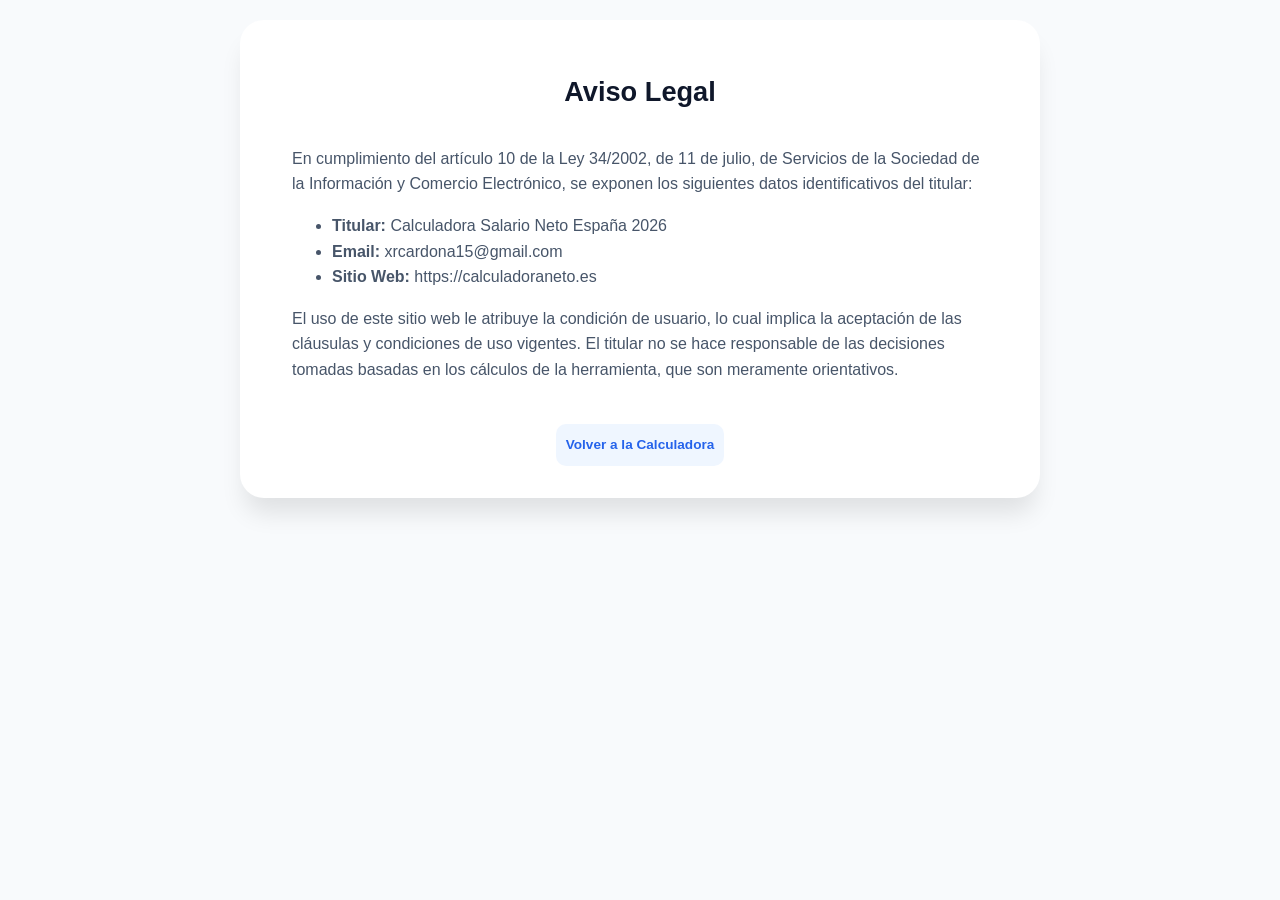
<file: aviso-legal.html>
<!DOCTYPE html>
<html lang="es">
<head>
    <meta charset="UTF-8">
    <meta name="viewport" content="width=device-width, initial-scale=1.0">
    <title>Aviso Legal | Calculadora Salario Neto</title>
    <link rel="stylesheet" href="style.css">
</head>
<body>
    <div class="calculator-container" style="max-width: 800px;">
        <h1>Aviso Legal</h1>
        <div class="seo-content">
            <p>En cumplimiento del artículo 10 de la Ley 34/2002, de 11 de julio, de Servicios de la Sociedad de la Información y Comercio Electrónico, se exponen los siguientes datos identificativos del titular:</p>
            <ul>
                <li><strong>Titular:</strong> Calculadora Salario Neto España 2026</li>
                <li><strong>Email:</strong> xrcardona15@gmail.com</li>
                <li><strong>Sitio Web:</strong> https://calculadoraneto.es</li>
            </ul>
            <p>El uso de este sitio web le atribuye la condición de usuario, lo cual implica la aceptación de las cláusulas y condiciones de uso vigentes. El titular no se hace responsable de las decisiones tomadas basadas en los cálculos de la herramienta, que son meramente orientativos.</p>
        </div>
        <div style="text-align: center; margin-top: 20px;">
            <a href="index.html" class="advanced-toggle" style="text-decoration: none; display: inline-block;">Volver a la Calculadora</a>
        </div>
    </div>
</body>
</html>
</file>
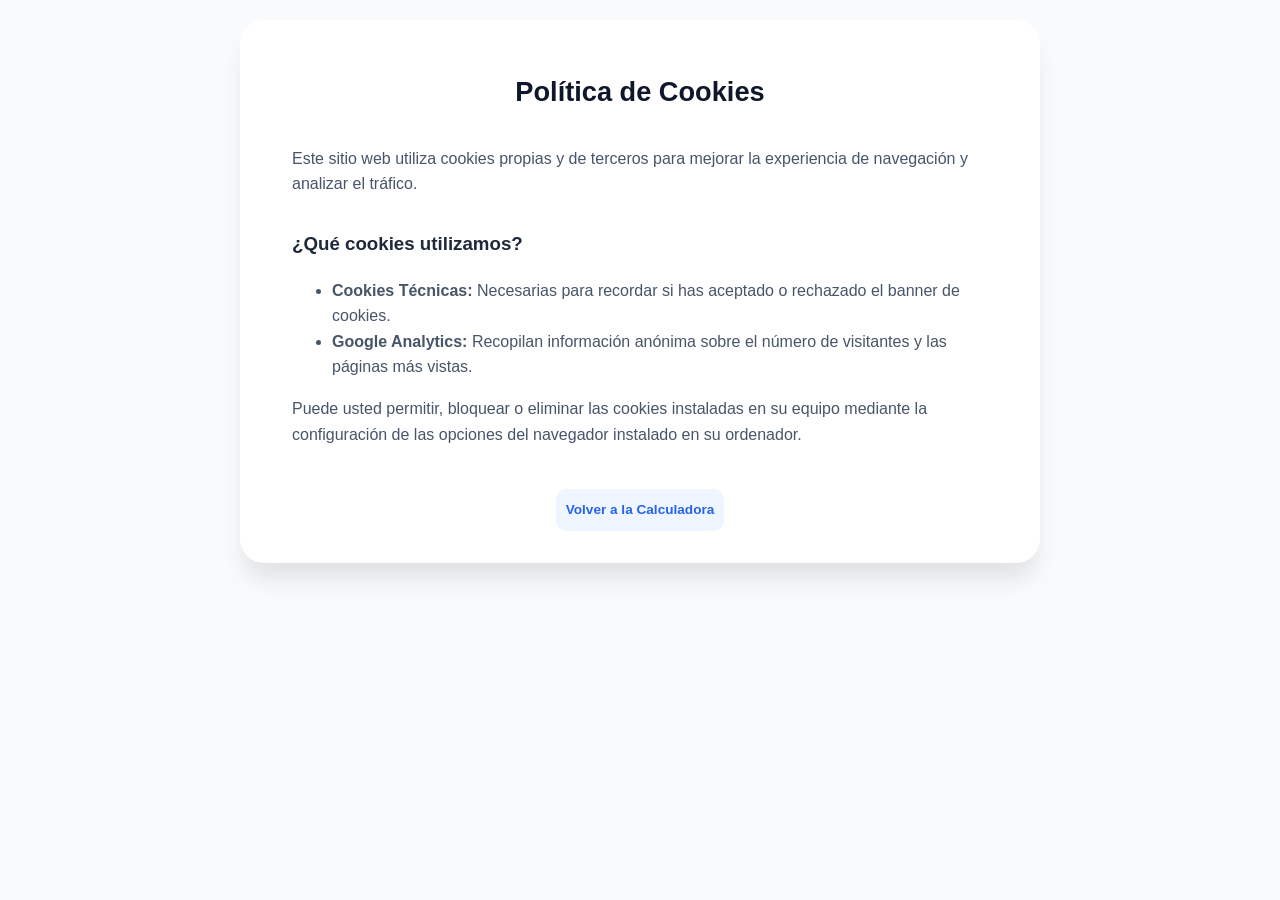
<file: cookies.html>
<!DOCTYPE html>
<html lang="es">
<head>
    <meta charset="UTF-8">
    <meta name="viewport" content="width=device-width, initial-scale=1.0">
    <title>Política de Cookies | Calculadora Salario Neto</title>
    <link rel="stylesheet" href="style.css">
</head>
<body>
    <div class="calculator-container" style="max-width: 800px;">
        <h1>Política de Cookies</h1>
        <div class="seo-content">
            <p>Este sitio web utiliza cookies propias y de terceros para mejorar la experiencia de navegación y analizar el tráfico.</p>
            <h3>¿Qué cookies utilizamos?</h3>
            <ul>
                <li><strong>Cookies Técnicas:</strong> Necesarias para recordar si has aceptado o rechazado el banner de cookies.</li>
                <li><strong>Google Analytics:</strong> Recopilan información anónima sobre el número de visitantes y las páginas más vistas.</li>
            </ul>
            <p>Puede usted permitir, bloquear o eliminar las cookies instaladas en su equipo mediante la configuración de las opciones del navegador instalado en su ordenador.</p>
        </div>
        <div style="text-align: center; margin-top: 20px;">
            <a href="index.html" class="advanced-toggle" style="text-decoration: none; display: inline-block;">Volver a la Calculadora</a>
        </div>
    </div>
</body>
</html>
</file>
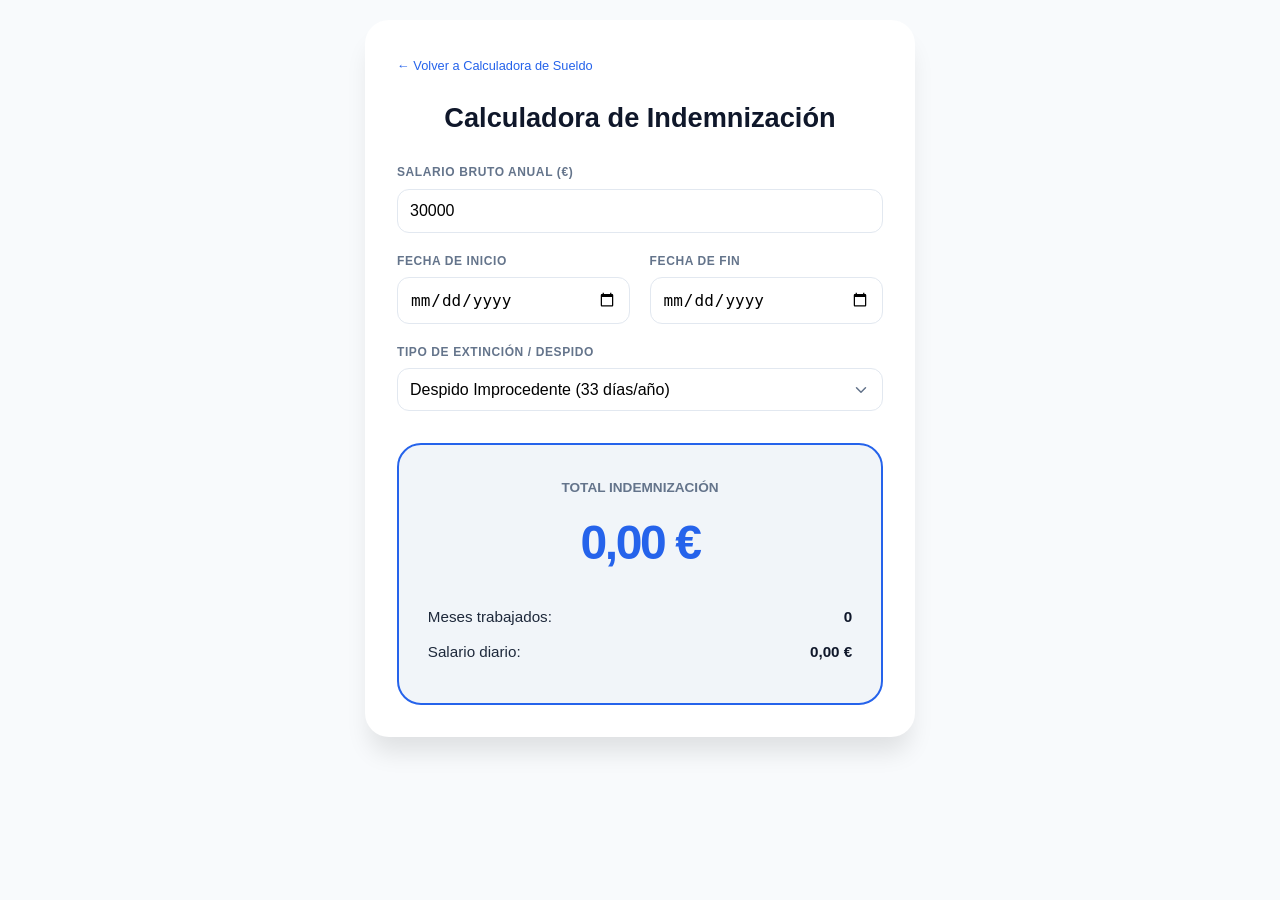
<file: indemnizacion.html>
<!DOCTYPE html>
<html lang="es">
<head>
    <meta charset="UTF-8">
    <meta name="viewport" content="width=device-width, initial-scale=1.0">
    <title>Calculadora de Indemnización Profesional 2026</title>
    <link rel="stylesheet" href="style.css">
</head>
<body>

    <div class="calculator-container">
        <a href="index.html" style="text-decoration: none; font-size: 0.8rem; color: var(--primary);">← Volver a Calculadora de Sueldo</a>
        <h1>Calculadora de Indemnización</h1>
        
        <div class="input-grid">
            <div class="input-group full">
                <label for="gross-salary-ind">Salario Bruto Anual (€)</label>
                <input type="number" id="gross-salary-ind" value="30000">
            </div>

            <div class="input-grid-half">
                <div class="input-group">
                    <label for="start-date">Fecha de Inicio</label>
                    <input type="date" id="start-date">
                </div>
                <div class="input-group">
                    <label for="end-date">Fecha de Fin</label>
                    <input type="date" id="end-date">
                </div>
            </div>

            <div class="input-group full">
                <label for="exit-type">Tipo de Extinción / Despido</label>
                <select id="exit-type">
                    <option value="improcedente">Despido Improcedente (33 días/año)</option>
                    <option value="voluntad_incumplimiento">Incumplimiento grave del empresario (33 días/año)</option>
                    <option value="objetivo">Causas Objetivas / ERE / Modif. Sustancial (20 días/año)</option>
                    <option value="temporal">Fin de Contrato Temporal (12 días/año)</option>
                </select>
            </div>
        </div>

        <div class="results-container" style="background: #f1f5f9; border: 2px solid var(--primary);">
            <div class="main-net">
                <span class="label">Total Indemnización</span>
                <div id="res-indemnity" class="value" style="color: var(--primary);">0,00 €</div>
            </div>
            <div class="breakdown">
                <div class="row">
                    <span>Meses trabajados:</span>
                    <span id="res-months">0</span>
                </div>
                <div class="row">
                    <span>Salario diario:</span>
                    <span id="res-daily">0,00 €</span>
                </div>
            </div>
        </div>
    </div>

    <script>
        const inputs = ['gross-salary-ind', 'start-date', 'end-date', 'exit-type'];
        inputs.forEach(id => document.getElementById(id).addEventListener('input', calculateIndemnity));

        function calculateIndemnity() {
            const gross = parseFloat(document.getElementById('gross-salary-ind').value) || 0;
            const start = new Date(document.getElementById('start-date').value);
            const end = new Date(document.getElementById('end-date').value);
            const type = document.getElementById('exit-type').value;

            if (!start.getTime() || !end.getTime() || end < start) return;

            // 1. Cálculo de meses (se redondean los meses completos para la indemnización)
            let months = (end.getFullYear() - start.getFullYear()) * 12;
            months -= start.getMonth();
            months += end.getMonth();
            if (end.getDate() >= start.getDate()) months++; 
            if (months < 0) months = 0;

            const dailySalary = gross / 365;
            let totalIndemnity = 0;

            // 2. Aplicación de fórmulas según la tabla
            switch(type) {
                case 'improcedente':
                case 'voluntad_incumplimiento':
                    // Fórmula: Salario diario x meses x 2,75
                    totalIndemnity = dailySalary * months * 2.75;
                    break;
                case 'objetivo':
                    // Fórmula: Salario diario x meses x (20 / 12)
                    totalIndemnity = dailySalary * months * (20 / 12);
                    break;
                case 'temporal':
                    // Fórmula: Salario diario x días x 12 / 365 (simplificado a meses x 1)
                    totalIndemnity = dailySalary * months * (12 / 12);
                    break;
            }

            // Topes legales (24 mensualidades para improcedente, 12 para objetivo)
            const maxMonths = (type.includes('improcedente')) ? 24 : 12;
            const limit = (gross / 12) * maxMonths;
            if (totalIndemnity > limit) totalIndemnity = limit;

            document.getElementById('res-indemnity').innerText = totalIndemnity.toLocaleString('es-ES', {minimumFractionDigits: 2}) + " €";
            document.getElementById('res-months').innerText = months;
            document.getElementById('res-daily').innerText = dailySalary.toFixed(2) + " €";
        }
    </script>
</body>
</html>
</file>
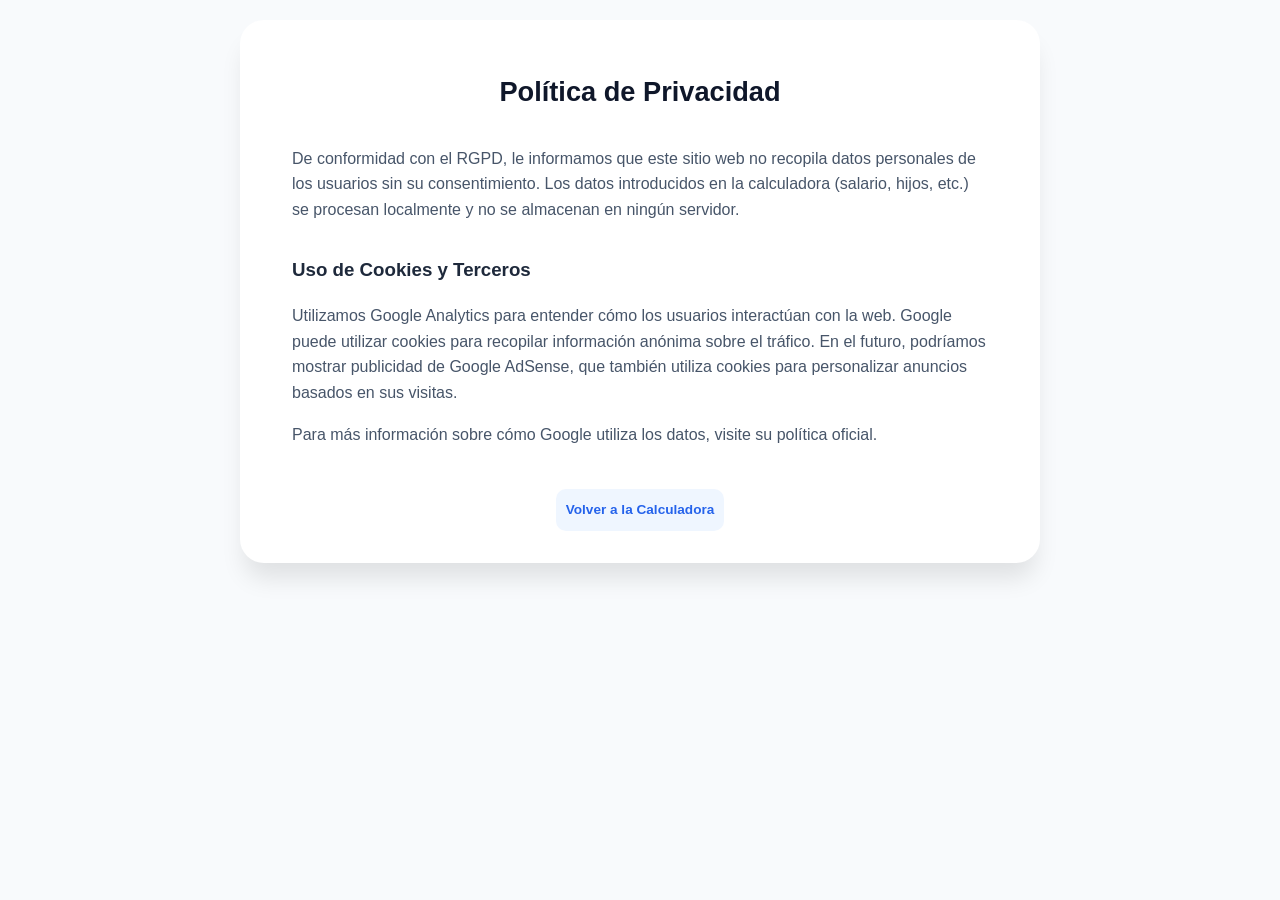
<file: privacidad.html>
<!DOCTYPE html>
<html lang="es">
<head>
    <meta charset="UTF-8">
    <meta name="viewport" content="width=device-width, initial-scale=1.0">
    <title>Política de Privacidad | Calculadora Salario Neto</title>
    <link rel="stylesheet" href="style.css">
</head>
<body>
    <div class="calculator-container" style="max-width: 800px;">
        <h1>Política de Privacidad</h1>
        <div class="seo-content">
            <p>De conformidad con el RGPD, le informamos que este sitio web no recopila datos personales de los usuarios sin su consentimiento. Los datos introducidos en la calculadora (salario, hijos, etc.) se procesan localmente y no se almacenan en ningún servidor.</p>
            <h3>Uso de Cookies y Terceros</h3>
            <p>Utilizamos Google Analytics para entender cómo los usuarios interactúan con la web. Google puede utilizar cookies para recopilar información anónima sobre el tráfico. En el futuro, podríamos mostrar publicidad de Google AdSense, que también utiliza cookies para personalizar anuncios basados en sus visitas.</p>
            <p>Para más información sobre cómo Google utiliza los datos, visite su política oficial.</p>
        </div>
        <div style="text-align: center; margin-top: 20px;">
            <a href="index.html" class="advanced-toggle" style="text-decoration: none; display: inline-block;">Volver a la Calculadora</a>
        </div>
    </div>
</body>
</html>
</file>
<file: style.css>
/* Variables de color */
:root { 
    --primary: #2563eb; 
    --bg: #f8fafc; 
    --text: #1e293b; 
    --border: #e2e8f0; 
    --success: #22c55e;
}

/* Configuración General */
body { 
    font-family: 'Inter', -apple-system, sans-serif; 
    background: var(--bg); 
    display: flex; 
    flex-direction: column; 
    align-items: center; 
    padding: 20px; 
    color: var(--text); 
    line-height: 1.6; 
    margin: 0;
}

/* Contenedor Principal */
.calculator-container { 
    background: white; 
    max-width: 550px; 
    width: 100%; 
    padding: 2rem; 
    border-radius: 24px; 
    box-shadow: 0 20px 25px -5px rgba(0,0,0,0.1); 
    box-sizing: border-box;
    margin-bottom: 2rem;
}

h1 { 
    text-align: center; 
    font-size: 1.7rem; 
    margin-bottom: 1.5rem; 
    color: #0f172a; 
    font-weight: 800; 
}

/* Formulario */
.input-grid { 
    display: grid; 
    grid-template-columns: 1fr 1fr; 
    gap: 1.2rem; 
}

.input-grid-half {
    grid-column: span 2;
    display: grid;
    grid-template-columns: 1fr 1fr;
    gap: 1.2rem;
}

.full { grid-column: span 2; }

.input-group { 
    display: flex; 
    flex-direction: column; 
    gap: 6px; 
}

label { 
    font-size: 0.75rem; 
    font-weight: 700; 
    color: #64748b; 
    text-transform: uppercase; 
    letter-spacing: 0.05em; 
}

.input-with-symbol { 
    position: relative; 
    display: flex; 
    align-items: center; 
}

.input-with-symbol input { 
    padding-right: 35px; 
    font-size: 1.2rem; 
    font-weight: 600;
    color: #0f172a; 
}

.input-with-symbol .symbol { 
    position: absolute; 
    right: 15px; 
    color: #94a3b8; 
    font-weight: 600; 
}

input, select { 
    padding: 12px; 
    border: 1px solid var(--border); 
    border-radius: 12px; 
    font-size: 1rem; 
    width: 100%; 
    transition: all 0.2s; 
    background: #fff; 
    box-sizing: border-box; 
}

select { 
    cursor: pointer; 
    appearance: none; 
    background-image: url("data:image/svg+xml;charset=UTF-8,%3Csvg xmlns='http://www.w3.org/2000/svg' viewBox='0 0 24 24' fill='none' stroke='%2364748b' stroke-width='2' stroke-linecap='round' stroke-linejoin='round'%3E%3Cpolyline points='6 9 12 15 18 9'%3E%3C/polyline%3E%3C/svg%3E"); 
    background-repeat: no-repeat; 
    background-position: right 12px center; 
    background-size: 1.1em; 
}

input:focus, select:focus { 
    border-color: var(--primary); 
    outline: none; 
    box-shadow: 0 0 0 4px rgba(37,99,235,0.1); 
}

/* Ajustes Avanzados */
.advanced-toggle { 
    cursor: pointer; 
    color: var(--primary); 
    font-size: 0.85rem; 
    font-weight: 700; 
    text-align: center; 
    margin-top: 10px; 
    padding: 10px; 
    border-radius: 10px; 
    background: #eff6ff; 
    transition: background 0.2s;
}

.advanced-toggle:hover { background: #dbeafe; }
.hidden { display: none; }

.checkbox-group { 
    flex-direction: row !important; 
    align-items: center; 
    gap: 10px !important; 
}

.checkbox-group input { width: 20px; height: 20px; margin: 0; cursor: pointer; }

/* Resultados */
.results-container { 
    margin-top: 2rem; 
    background: #f8fafc; 
    border-radius: 24px; 
    padding: 1.8rem; 
    border: 1px solid #f1f5f9; 
}

.main-net { text-align: center; margin-bottom: 1.5rem; }
.main-net .label { font-size: 0.85rem; font-weight: 700; color: #64748b; text-transform: uppercase; }
.main-net .value { 
    font-size: 3rem; 
    font-weight: 900; 
    color: var(--primary); 
    letter-spacing: -0.05em; 
    margin: 5px 0;
}

.retention-badge { 
    font-size: 0.8rem; 
    background: #dcfce7; 
    color: #166534; 
    padding: 6px 16px; 
    border-radius: 99px; 
    font-weight: 700; 
    margin-top: 10px;
}

.breakdown { margin-top: 1.5rem; }
.breakdown .row { 
    display: flex; 
    justify-content: space-between; 
    margin-bottom: 10px; 
    font-size: 0.95rem; 
}

.row span:last-child { font-weight: 700; color: #0f172a; }
.neg { color: #e11d48 !important; }
.highlight { 
    border-top: 2px dashed #e2e8f0; 
    padding-top: 15px; 
    margin-top: 15px; 
    font-size: 1.2rem; 
}
.highlight span:last-child { color: var(--success) !important; font-size: 1.4rem; }

/* Sección SEO y Tabla */
.seo-content {
    max-width: 800px;
    margin: 2rem auto;
    padding: 0 20px;
    color: #475569;
}

.seo-content h2 { color: #0f172a; margin-top: 3rem; }
.seo-content h3 { color: #1e293b; margin-top: 2rem; }

table {
    width: 100%;
    border-collapse: collapse;
    margin: 20px 0;
    background: white;
    border-radius: 12px;
    overflow: hidden;
    box-shadow: 0 4px 6px -1px rgba(0,0,0,0.05);
}

table th, table td {
    padding: 12px 15px;
    text-align: left;
    border-bottom: 1px solid #f1f5f9;
}

table th { background: #f8fafc; color: #64748b; font-size: 0.8rem; text-transform: uppercase; }

/* Footer */
.site-footer {
    text-align: center;
    padding: 3rem 1rem;
    font-size: 0.9rem;
    color: #94a3b8;
    border-top: 1px solid #e2e8f0;
    width: 100%;
    background: white;
}

/* Responsivo */
@media (max-width: 550px) {
    .input-grid-half { grid-template-columns: 1fr; }
    .main-net .value { font-size: 2.2rem; }
    .calculator-container { padding: 1.5rem; border-radius: 0; }
}

/* ... (Todo el estilo anterior que te pasé) ... */

/* --- BOTONES DE COMPARTIR RECUPERADOS --- */
.share-container {
    margin-top: 1.5rem;
    text-align: center;
    border-top: 1px dashed #cbd5e1;
    padding-top: 1.2rem;
}
.share-container p { font-size: 0.75rem; color: #64748b; margin-bottom: 1rem; font-weight: 700; text-transform: uppercase; }
.share-buttons { display: flex; gap: 10px; justify-content: center; }
.share-btn {
    text-decoration: none; color: white !important; padding: 10px 15px; border-radius: 12px;
    font-size: 0.85rem; font-weight: 700; display: flex; align-items: center; gap: 8px; transition: transform 0.2s;
}
.share-btn:hover { transform: translateY(-2px); }
.whatsapp { background-color: #25D366; }
.x-twitter { background-color: #000; }

/* --- BANNER DE COOKIES RECUPERADO --- */
.cookie-overlay {
    position: fixed; bottom: 20px; left: 50%; transform: translateX(-50%);
    width: 90%; max-width: 500px; background: #1e293b; color: white;
    padding: 1.2rem; border-radius: 20px; box-shadow: 0 15px 30px rgba(0,0,0,0.3);
    z-index: 9999; text-align: center;
}
.cookie-content p { font-size: 0.85rem; margin-bottom: 15px; color: #cbd5e1; }
.cookie-content a { color: #60a5fa; text-decoration: underline; }
.btn-accept { background: var(--primary); border: none; color: white; padding: 8px 20px; border-radius: 8px; cursor: pointer; font-weight: 700; margin-right: 10px; }
.btn-reject { background: transparent; border: 1px solid #475569; color: #cbd5e1; padding: 8px 20px; border-radius: 8px; cursor: pointer; }

/* ... (Resto del responsivo) ... */

/* --- ESTILO PARA EL GRÁFICO --- */
.chart-box {
    width: 100%;
    max-width: 350px; /* Tamaño máximo para que no sea gigante */
    height: 300px;
    margin: 30px auto; /* Centrado */
}

/* --- BLOQUE PROMO NUEVA HERRAMIENTA --- */
.tool-promo {
    background: linear-gradient(135deg, #f0f9ff 0%, #e0f2fe 100%);
    border: 2px solid #bae6fd;
    padding: 1.8rem;
    border-radius: 20px;
    margin: 20px 0; /* Para que quede dentro del contenedor blanco */
    text-align: center;
}

.promo-icon {
    font-size: 2rem;
    margin-bottom: 0.5rem;
}

.tool-promo h3 { 
    margin: 0; 
    color: #0369a1; 
    font-size: 1.2rem; 
    font-weight: 800;
}

.tool-promo p { 
    font-size: 0.9rem; 
    color: #0c4a6e; 
    margin: 0.8rem 0 1.2rem 0; 
}

.promo-link {
    display: inline-block;
    background: #0284c7;
    color: white !important;
    padding: 12px 24px;
    border-radius: 12px;
    text-decoration: none;
    font-weight: 700;
    transition: all 0.3s ease;
}

.promo-link:hover { 
    background: #0369a1;
    transform: translateY(-2px); 
}

/* Estilos para el Acordeón SEO */
.faq-container {
    margin-top: 20px;
    text-align: left;
}

.faq-item {
    border-bottom: 1px solid #eee;
    margin-bottom: 10px;
}

.faq-question {
    width: 100%;
    background: none;
    border: none;
    padding: 15px 10px;
    text-align: left;
    font-size: 1.1rem;
    font-weight: 600;
    color: #333;
    cursor: pointer;
    display: flex;
    justify-content: space-between;
    align-items: center;
    transition: color 0.3s;
}

.faq-question:hover {
    color: #007bff;
}

.faq-answer {
    max-height: 0;
    overflow: hidden;
    transition: max-height 0.3s ease-out;
    background-color: #f9f9f9;
}

.faq-answer p {
    padding: 15px;
    margin: 0;
    color: #555;
    line-height: 1.5;
}

.faq-item.active .faq-answer {
    max-height: 200px; /* Ajusta según el largo del texto */
}

.faq-item.active span {
    transform: rotate(45deg);
    display: inline-block;
}
</file>
